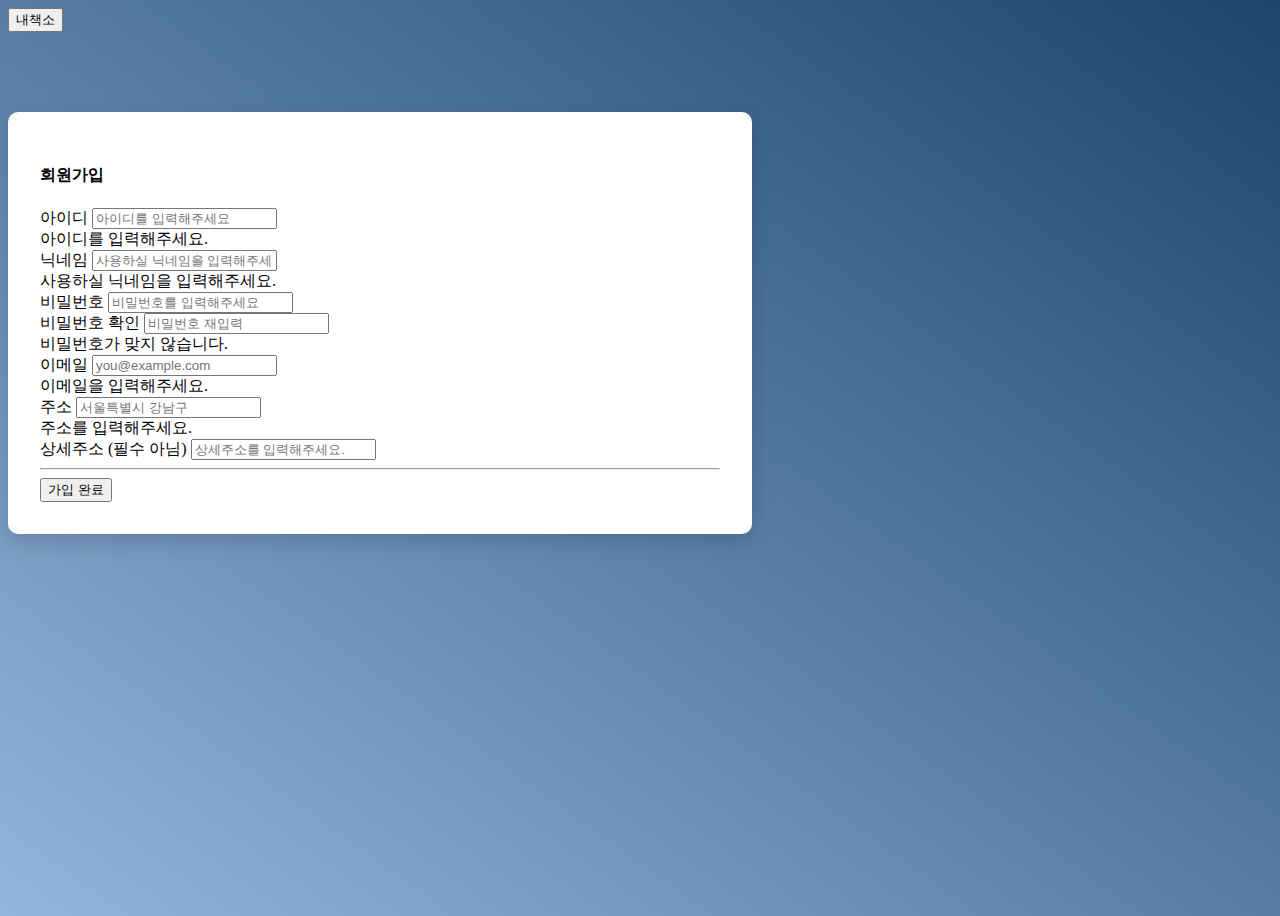
<file: templates/sign-in.html>
<!DOCTYPE html>
<html lang="en">
<head>
  <meta charset="utf-8">
  <meta name="viewport" content="width=device-width, initial-scale=1, shrink-to-fit=no">

  <link href="https://cdn.jsdelivr.net/npm/bootstrap@5.0.2/dist/css/bootstrap.min.css" rel="stylesheet"
        integrity="sha384-EVSTQN3/azprG1Anm3QDgpJLIm9Nao0Yz1ztcQTwFspd3yD65VohhpuuCOmLASjC" crossorigin="anonymous">
  <script src="https://ajax.googleapis.com/ajax/libs/jquery/3.5.1/jquery.min.js"></script>
  <script src="https://cdn.jsdelivr.net/npm/bootstrap@5.0.2/dist/js/bootstrap.bundle.min.js"
          integrity="sha384-MrcW6ZMFYlzcLA8Nl+NtUVF0sA7MsXsP1UyJoMp4YLEuNSfAP+JcXn/tWtIaxVXM"
          crossorigin="anonymous"></script>
    <style>
        body {
      min-height: 100vh;

      background: -webkit-gradient(linear, left bottom, right top, from(#92b5db), to(#1d466c));
      background: -webkit-linear-gradient(bottom left, #92b5db 0%, #1d466c 100%);
      background: -moz-linear-gradient(bottom left, #92b5db 0%, #1d466c 100%);
      background: -o-linear-gradient(bottom left, #92b5db 0%, #1d466c 100%);
      background: linear-gradient(to top right, #92b5db 0%, #1d466c 100%);
    }

    .input-form {
      max-width: 680px;

      margin-top: 80px;
      padding: 32px;

      background: #fff;
      -webkit-border-radius: 10px;
      -moz-border-radius: 10px;
      border-radius: 10px;
      -webkit-box-shadow: 0 8px 20px 0 rgba(0, 0, 0, 0.15);
      -moz-box-shadow: 0 8px 20px 0 rgba(0, 0, 0, 0.15);
      box-shadow: 0 8px 20px 0 rgba(0, 0, 0, 0.15)
    }
    </style>

    <script>
        function signup() {

            $.ajax({
              type: 'POST',
              url: '/api/signup',
              data: {
                id_give : $('#input-id').val(),
                pw_give : $('#input-pw').val(),
                pw2_give : $('#input-pw2').val(),
                nick_give : $('#input-nick').val(),
                mail_give : $('#input-mail').val(),
                address_give : $('#input-address').val(),
                juso_give : $('#input-juso').val()
              },
              success: function (response) {
                if (response['result'] = 'success') {
                  alert('회원가입이 완료되었습니다.')
                  window.location.href = '/login'
                } else {
                  alert(response['msg'])
                }
              }
            })
        }
  </script>
</head>
<body>
<nav class="navbar">
        <div class="navbar_logo">
          <button onclick="window.location.href='/'" type="button" class="btn btn-success"><i class="fas fa-book"></i> 내책소</button>
            </div>

 </nav>
<div class="wrapper">
  <div class="container">
    <div class="input-form-backgroud row">
      <div class="input-form col-md-12 mx-auto">
        <h4 class="mb-3">회원가입</h4>
        <form class="validation-form" onsubmit="return false;" novalidate>
          <div class="row">
            <div class="col-md-5 mb-3">
              <label for="input-id">아이디</label>
              <input type="text" class="form-control" id="input-id" placeholder="아이디를 입력해주세요" value="" required>
              <div class="invalid-feedback">
                아이디를 입력해주세요.
              </div>
            </div>
            <div class="col-md-6 mb-3">
              <label for="input-nick">닉네임</label>
              <input type="text" class="form-control" id="input-nick" placeholder="사용하실 닉네임을 입력해주세요." value="" required>
              <div class="invalid-feedback">
                사용하실 닉네임을 입력해주세요.
              </div>
            </div>
              <div class="col-md-5 mb-3">
              <label for="input-pw">비밀번호</label>
              <input type="text" class="form-control" id="input-pw" placeholder="비밀번호를 입력해주세요" value="" required>

            </div>
            <div class="col-md-6 mb-3">
              <label for="input-pw2">비밀번호 확인</label>
              <input type="text" class="form-control" id="input-pw2" placeholder="비밀번호 재입력" value="" required>
              <div class="invalid-feedback">
                비밀번호가 맞지 않습니다.
              </div>
            </div>
          </div>

          <div class="mb-3">
            <label for="input-mail">이메일</label>
            <input type="email" class="form-control" id="input-mail" placeholder="you@example.com" required>
            <div class="invalid-feedback">
              이메일을 입력해주세요.
            </div>
          </div>

          <div class="mb-3">
            <label for="input-address">주소</label>
            <input type="text" class="form-control" id="input-address" placeholder="서울특별시 강남구" required>
            <div class="invalid-feedback">
              주소를 입력해주세요.
            </div>
          </div>

          <div class="mb-3">
            <label for="input-juso">상세주소<span class="text-muted">&nbsp;(필수 아님)</span></label>
            <input type="text" class="form-control" id="input-juso" placeholder="상세주소를 입력해주세요.">
          </div>

          <div class="row">
          </div>
          <hr class="mb-4">
          <div class="mb-4"></div>
          <button onclick="signup()" class="btn btn-primary btn-lg btn-block" type="submit">가입 완료</button>
        </form>
      </div>
    </div>
      </div>
</div>

</body>
</html>
</file>
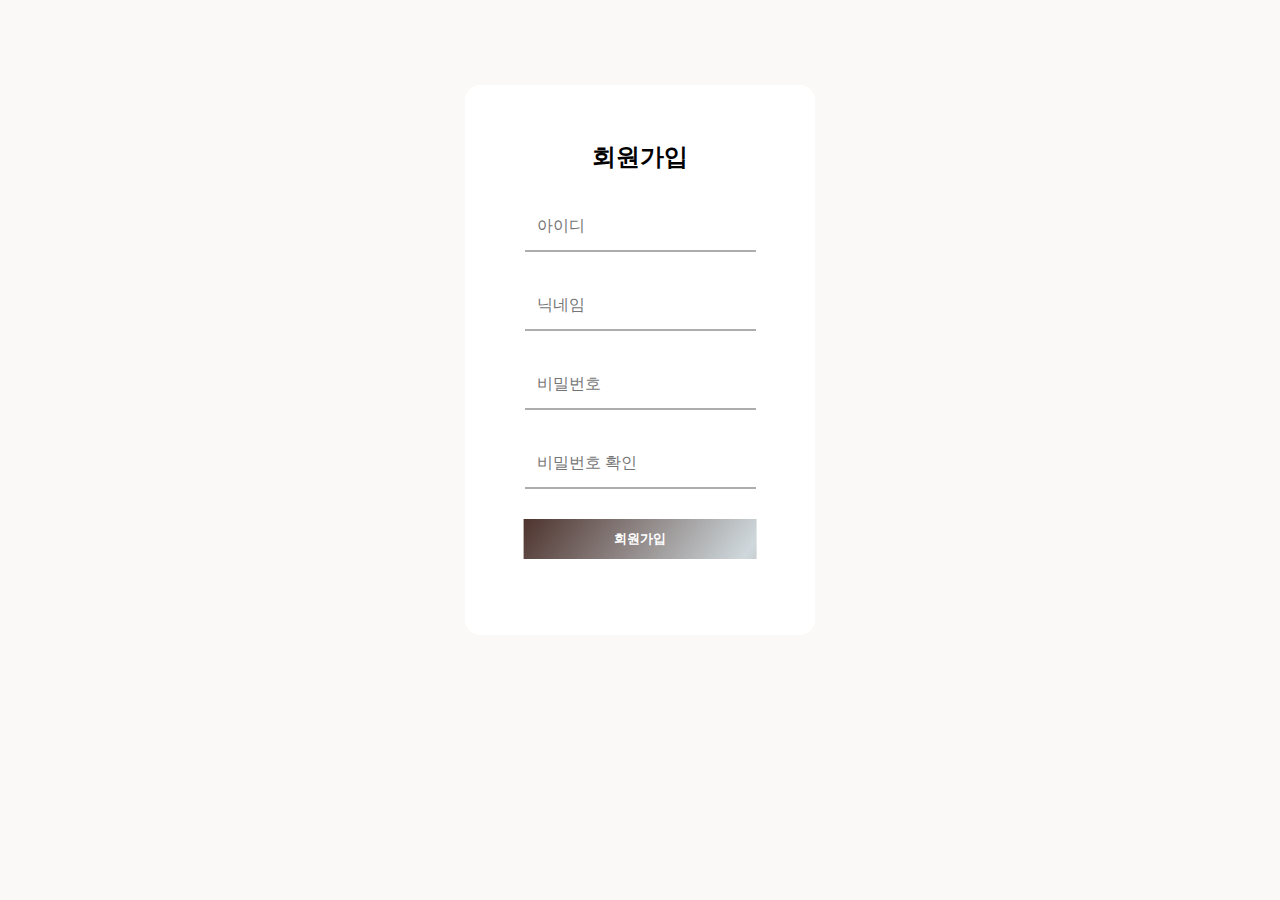
<file: templates/signup.html>
<!doctype html>
<html lang="en">

<head>
    <meta charset="utf-8">
    <meta name="viewport" content="width=device-width, initial-scale=1, shrink-to-fit=no">

    <link href="https://cdn.jsdelivr.net/npm/bootstrap@5.0.2/dist/css/bootstrap.min.css" rel="stylesheet"
          integrity="sha384-EVSTQN3/azprG1Anm3QDgpJLIm9Nao0Yz1ztcQTwFspd3yD65VohhpuuCOmLASjC" crossorigin="anonymous">
    <script src="https://ajax.googleapis.com/ajax/libs/jquery/3.5.1/jquery.min.js"></script>
    <script src="https://cdn.jsdelivr.net/npm/bootstrap@5.0.2/dist/js/bootstrap.bundle.min.js"
            integrity="sha384-MrcW6ZMFYlzcLA8Nl+NtUVF0sA7MsXsP1UyJoMp4YLEuNSfAP+JcXn/tWtIaxVXM"
            crossorigin="anonymous"></script>

    <title>회원가입</title>
    <link href="https://fonts.googleapis.com/css2?family=Jua&display=swap" rel="stylesheet">
    <style>
       body {
        background-color: rgba(239,	235, 233, 0.3);

        }
        .wrap {
            position: absolute;
            width: 350px;
            height: 550px;
            background-color: white;
            text-align: center;
            top: 40%;
            left: 50%;
            transform: translate(-50%, -50%);
            border-radius: 15px;
            vertical-align: middle;
            display: flex;
            flex-direction: column;
            Justify-content:center;
            align-items:center
        }
    .textForm {
        border-bottom: 2px solid #adadad;
        margin: 30px;
        padding: 10px 10px;
    }
    .id {
        width: 100%;
        border: none;
        outline: none;
        color: #636e72;
        font-size: 16px;
        height: 25px;
        background: none;
    }
    .btn {
        position: relative;
        left: 40%;
        transform: translateX(-50%);
        margin-bottom: 40px;
        width: 80%;
        height: 40px;
        background: linear-gradient(125deg, #4e342e, #cfd8dc, #4e342e);

        background-position: left;
        background-size: 200%;
        color: white;
        font-weight: bold;
        border: none;
        cursor: pointer;
        transition: 0.4s;
        display: inline;
    }

    </style>
    <script>
        function signup() {
            $.ajax({
                type: "POST",
                url: "/api/signup",
                data: {
                    id_give: $('#input-id').val(),
                    pw_give: $('#input-password').val(),
                    nickname_give: $('#input-nickname').val()
                },
                success: function (response) {
                    if (response['result'] == 'success') {
                        alert('회원가입이 완료되었습니다.')
                        window.location.href = '/login'
                    } else {
                        alert(response['msg'])
                    }
                }
            })
        }
    </script>
</head>

<body>
<div class="wrap">
    <div class="title">
        <h2>회원가입</h2>
        <div class="textForm">
            <input type="text" class="id"
                       id="input-id" placeholder="아이디">
            </input>
        </div>
        <div class="textForm">
            <input type="text" class="id"
                       id="input-nickname" placeholder="닉네임">
            </input>
        </div>
        <div class="textForm">
            <input type="password" class="id"
                       id="input-password" placeholder="비밀번호">
            </input>
        </div>
        <div class="textForm">
            <input type="password" class="id"
                       id="input-password2" placeholder="비밀번호 확인">
            </input>
        </div>
            <button type="submit" onclick="signup()" class="btn btn-primary">회원가입</button>
    </div>
</div>
</body>

</html>
</file>
